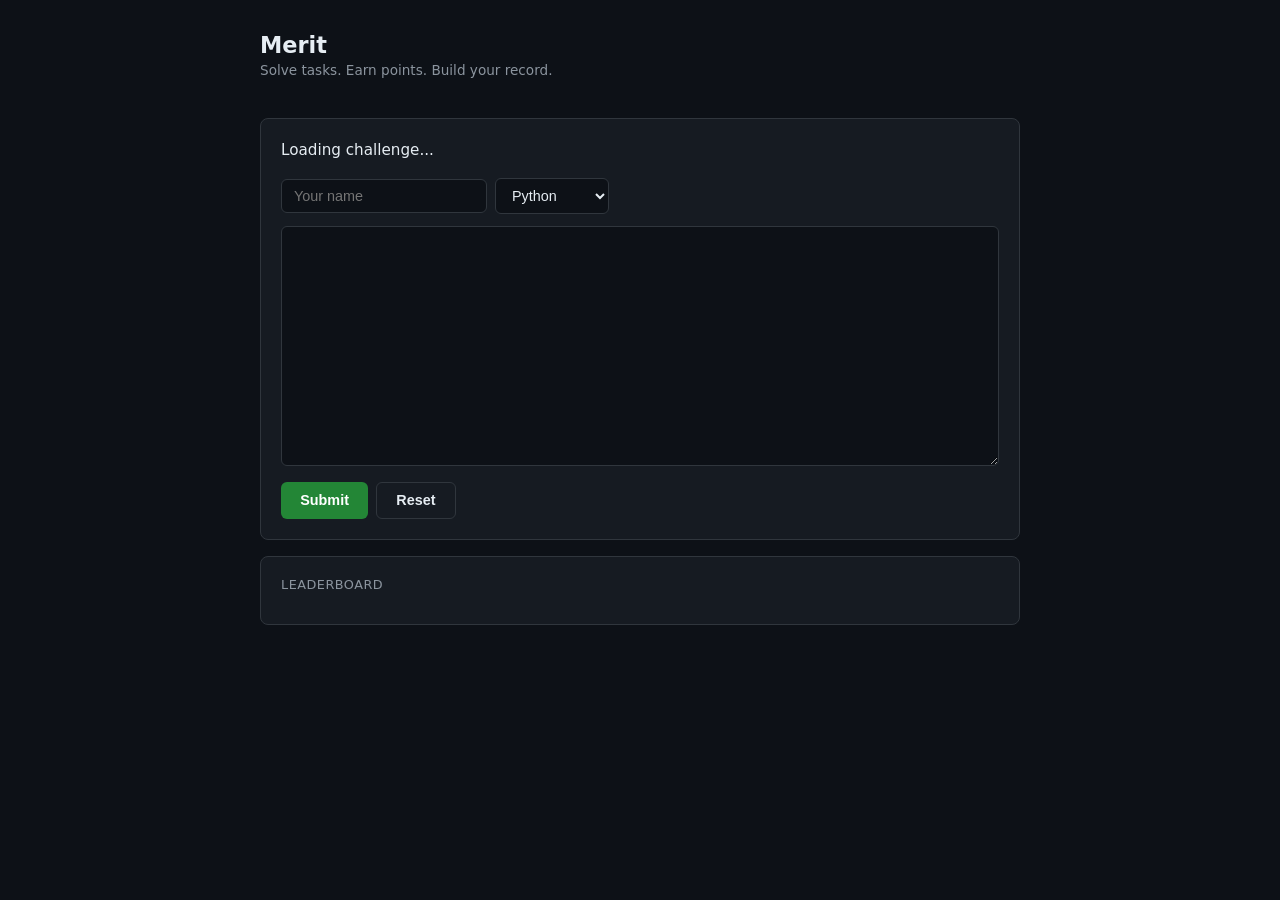
<file: src/skillarena/index.html>
<!DOCTYPE html>
<html lang="en">
<head>
  <meta charset="UTF-8" />
  <meta name="viewport" content="width=device-width, initial-scale=1" />
  <title>Merit</title>
  <style>
    * { box-sizing: border-box; }
    body {
      font-family: system-ui, -apple-system, sans-serif;
      background: #0d1117; color: #e6edf3;
      margin: 0; padding: 2rem;
      display: flex; justify-content: center;
      min-height: 100vh;
    }
    .wrap { width: 100%; max-width: 760px; }
    h1 { font-size: 1.4rem; margin: 0 0 0.25rem; }
    .sub { color: #8b949e; font-size: 0.85rem; margin-bottom: 1.5rem; }
    .card {
      background: #161b22; border: 1px solid #30363d;
      border-radius: 8px; padding: 1.25rem; margin-bottom: 1rem;
    }
    .prompt { font-size: 0.95rem; margin-bottom: 1rem; line-height: 1.5; }
    .prompt strong { color: #58a6ff; }
    .meta { color: #8b949e; font-size: 0.8rem; }
    textarea {
      width: 100%; min-height: 240px;
      background: #0d1117; color: #e6edf3;
      border: 1px solid #30363d; border-radius: 6px;
      padding: 0.75rem;
      font-family: ui-monospace, "SF Mono", Menlo, Consolas, monospace;
      font-size: 0.9rem; line-height: 1.5;
      resize: vertical; tab-size: 4;
    }
    textarea:focus { outline: none; border-color: #58a6ff; }
    input[type="text"] {
      background: #0d1117; color: #e6edf3;
      border: 1px solid #30363d; border-radius: 6px;
      padding: 0.5rem 0.75rem; font-size: 0.9rem;
    }
    input[type="text"]:focus { outline: none; border-color: #58a6ff; }
    select {
      background: #0d1117; color: #e6edf3;
      border: 1px solid #30363d; border-radius: 6px;
      padding: 0.5rem 0.75rem; font-size: 0.9rem;
      cursor: pointer;
    }
    select:focus { outline: none; border-color: #58a6ff; }
    .toolbar {
      display: flex; gap: 0.5rem; align-items: center;
      margin-bottom: 0.75rem; flex-wrap: wrap;
    }
    .row { display: flex; gap: 0.5rem; margin-top: 0.75rem; flex-wrap: wrap; }
    button {
      background: #238636; color: white; border: none;
      padding: 0.6rem 1.2rem; border-radius: 6px;
      font-size: 0.9rem; font-weight: 600; cursor: pointer;
      transition: background 0.15s;
    }
    button:hover { background: #2ea043; }
    button:disabled { opacity: 0.5; cursor: not-allowed; }
    button.ghost { background: transparent; border: 1px solid #30363d; color: #e6edf3; }
    button.ghost:hover { background: #21262d; }
    .result {
      margin-top: 1rem; padding: 0.75rem 1rem; border-radius: 6px;
      font-size: 0.9rem; display: none;
      font-family: ui-monospace, monospace;
      white-space: pre-wrap; word-break: break-word;
      line-height: 1.5;
    }
    .result.pass { background: #0f2a1a; border: 1px solid #238636; color: #7ee787; }
    .result.fail { background: #2a0f14; border: 1px solid #f85149; color: #ff7b72; }
    .result.show { display: block; }
    .result .total { color: #e6edf3; margin-top: 0.4rem; font-size: 0.85rem; }
    .nav { display: flex; gap: 0.35rem; flex-wrap: wrap; margin-bottom: 1rem; }
    .nav button {
      background: #21262d; border: 1px solid #30363d;
      padding: 0.35rem 0.75rem; font-size: 0.8rem;
      font-weight: 500; color: #8b949e;
    }
    .nav button.active { background: #1f6feb; color: white; border-color: #1f6feb; }
    .board-title {
      font-size: 0.8rem; text-transform: uppercase; letter-spacing: 0.5px;
      color: #8b949e; margin-bottom: 0.75rem;
    }
    .board-row {
      display: grid; grid-template-columns: 2rem 1fr auto auto auto;
      gap: 0.75rem; padding: 0.5rem 0;
      border-bottom: 1px solid #21262d; font-size: 0.9rem;
      align-items: center;
    }
    .board-row:last-child { border-bottom: none; }
    .board-row .rank { color: #8b949e; font-weight: 600; text-align: right; }
    .board-row .name { font-weight: 500; }
    .board-row .streak { color: #f0883e; font-size: 0.8rem; }
    .board-row .solved { color: #8b949e; font-size: 0.8rem; }
    .board-row .pts { color: #7ee787; font-weight: 600; }
    .board-empty { color: #8b949e; font-size: 0.85rem; padding: 0.5rem 0; }
    .tier-badge {
      display: inline-block; padding: 0.15rem 0.5rem;
      border-radius: 4px; font-size: 0.75rem; font-weight: 600;
      text-transform: uppercase; letter-spacing: 0.3px;
    }
    .tier-Bronze   { background: #2a1f14; color: #d29922; border: 1px solid #6e4a12; }
    .tier-Silver   { background: #1f242a; color: #b1bac4; border: 1px solid #4a5560; }
    .tier-Gold     { background: #2a2410; color: #e3b341; border: 1px solid #7d6115; }
    .tier-Platinum { background: #1a2530; color: #79c0ff; border: 1px solid #1f6feb; }
    .tier-Diamond  { background: #251a30; color: #d2a8ff; border: 1px solid #8957e5; }
    .diff-easy   { color: #7ee787; }
    .diff-medium { color: #e3b341; }
    .diff-hard   { color: #ff7b72; }
    .diff-expert { color: #d2a8ff; }
  </style>
</head>
<body>
  <div class="wrap">
    <h1>Merit</h1>
    <div class="sub">Solve tasks. Earn points. Build your record.</div>

    <div class="nav" id="nav"></div>

    <div class="card">
      <div class="prompt" id="prompt">Loading challenge...</div>

      <div class="toolbar">
        <input type="text" id="player" placeholder="Your name" maxlength="20" />
        <select id="language">
          <option value="python">Python</option>
          <option value="javascript">JavaScript</option>
          <option value="cpp">C++</option>
        </select>
      </div>

      <textarea id="code" spellcheck="false" autocomplete="off" autocapitalize="off" autocorrect="off"></textarea>

      <div class="row">
        <button id="submit">Submit</button>
        <button class="ghost" id="reset">Reset</button>
      </div>

      <div class="result" id="result"></div>
    </div>

    <div class="card">
      <div class="board-title">Leaderboard</div>
      <div id="board"></div>
    </div>
  </div>

  <script>
    const API = "http://127.0.0.1:8000";
    let currentId = 1;
    let currentStarters = {};
    let challengeLoadedAt = null;

    const $nav = document.getElementById("nav");
    const $prompt = document.getElementById("prompt");
    const $code = document.getElementById("code");
    const $language = document.getElementById("language");
    const $player = document.getElementById("player");
    const $result = document.getElementById("result");
    const $submit = document.getElementById("submit");
    const $reset = document.getElementById("reset");
    const $board = document.getElementById("board");

    // Restore player name from last session
    $player.value = localStorage.getItem("merit_player") || "";

    function starterFor(lang) {
      return currentStarters[lang] || currentStarters.python || "";
    }

    function tierBadge(tier) {
      return `<span class="tier-badge tier-${tier}">${tier}</span>`;
    }

    async function loadNav() {
      const r = await fetch(`${API}/challenges`);
      const list = await r.json();
      $nav.innerHTML = "";
      list.forEach(c => {
        const b = document.createElement("button");
        b.dataset.id = c.id;
        b.innerHTML = `${c.id}. ${c.title} <span class="diff-${c.difficulty}">(${c.difficulty} · ${c.points}pts)</span>`;
        b.onclick = () => load(c.id);
        $nav.appendChild(b);
      });
    }

    async function load(id) {
      currentId = id;
      $result.className = "result";
      $prompt.textContent = "Loading...";

      const r = await fetch(`${API}/challenge/${id}`);
      const ch = await r.json();
      if (ch.error) {
        $prompt.textContent = "No challenge found.";
        return;
      }

      currentStarters = ch.starters || {};
      const target = ch.target_seconds ? ` · target ${ch.target_seconds}s` : "";
      $prompt.innerHTML = `
        <strong>${ch.title}</strong>
        <span class="meta"> · ${ch.difficulty} · ${ch.points} pts${target}</span>
        <br>${ch.prompt}
      `;
      $code.value = starterFor($language.value);
      challengeLoadedAt = Date.now();

      document.querySelectorAll(".nav button").forEach(b => {
        b.classList.toggle("active", Number(b.dataset.id) === id);
      });
    }

    async function loadLeaderboard() {
      const r = await fetch(`${API}/leaderboard`);
      const rows = await r.json();

      if (!rows.length) {
        $board.innerHTML = '<div class="board-empty">No submissions yet. Be the first.</div>';
        return;
      }

      $board.innerHTML = "";
      rows.forEach((row, i) => {
        const div = document.createElement("div");
        div.className = "board-row";
        div.innerHTML = `
          <span class="rank">${i + 1}.</span>
          <span class="name"></span>
          <span class="streak">${row.streak ? `🔥 ${row.streak}d` : ""}</span>
          <span class="solved">${row.solved} solved</span>
          <span class="pts">${row.score} pts ${tierBadge(row.tier)}</span>
        `;
        div.querySelector(".name").textContent = row.player;
        $board.appendChild(div);
      });
    }

    $language.onchange = () => {
      $code.value = starterFor($language.value);
      $result.className = "result";
    };

    $player.onchange = () => {
      localStorage.setItem("merit_player", $player.value.trim());
    };

    $submit.onclick = async () => {
      $submit.disabled = true;
      $submit.textContent = "Judging...";
      $result.className = "result";

      const playerName = ($player.value.trim() || "anonymous");
      localStorage.setItem("merit_player", playerName);

      const elapsed = challengeLoadedAt ? (Date.now() - challengeLoadedAt) / 1000 : null;

      try {
        const r = await fetch(`${API}/submit`, {
          method: "POST",
          headers: { "Content-Type": "application/json" },
          body: JSON.stringify({
            challenge_id: currentId,
            language: $language.value,
            code: $code.value,
            player: playerName,
            elapsed_seconds: elapsed,
          }),
        });
        const data = await r.json();

        if (data.error) {
          $result.className = "result fail show";
          const detail = data.detail ? `\n\n${data.detail}` : "";
          $result.textContent = `Error: ${data.error}${detail}`;
        } else if (data.correct) {
          $result.className = "result pass show";

          if (data.already_solved) {
            $result.innerHTML = `
              ✓ Passed all ${data.total} tests.
              <div class="total">Already solved — no points. Total: ${data.score} pts · ${tierBadge(data.tier)}</div>
            `;
          } else {
            const b = data.breakdown;
            const parts = [`base ${b.base}`];
            if (b.quality_bonus) parts.push(`first-try +${b.quality_bonus}`);
            if (b.speed_bonus) parts.push(`speed +${b.speed_bonus}`);
            if (b.streak_mult > 1) parts.push(`streak ×${b.streak_mult}`);
            if (b.first_bonus) parts.push(`first-in-world +${b.first_bonus}`);

            $result.innerHTML = `
              ✓ +${data.points_earned} pts (${parts.join(", ")})
              <div class="total">Total: ${data.score} pts · ${tierBadge(data.tier)} · 🔥 ${data.streak}d streak</div>
            `;
          }
          loadLeaderboard();
        } else {
          $result.className = "result fail show";
          $result.textContent = `✗ Passed ${data.passed}/${data.total} tests.`;
        }
      } catch (e) {
        $result.className = "result fail show";
        $result.textContent = "Could not reach the server.";
      }

      $submit.disabled = false;
      $submit.textContent = "Submit";
    };

    $reset.onclick = () => {
      $code.value = starterFor($language.value);
      $result.className = "result";
      challengeLoadedAt = Date.now();
    };

    $code.addEventListener("keydown", (e) => {
      if (e.key === "Tab") {
        e.preventDefault();
        const start = $code.selectionStart;
        const end = $code.selectionEnd;
        $code.value = $code.value.slice(0, start) + "    " + $code.value.slice(end);
        $code.selectionStart = $code.selectionEnd = start + 4;
      }
    });

    (async () => {
      await loadNav();
      await load(1);
      await loadLeaderboard();
    })();
  </script>
</body>
</html>
</file>
